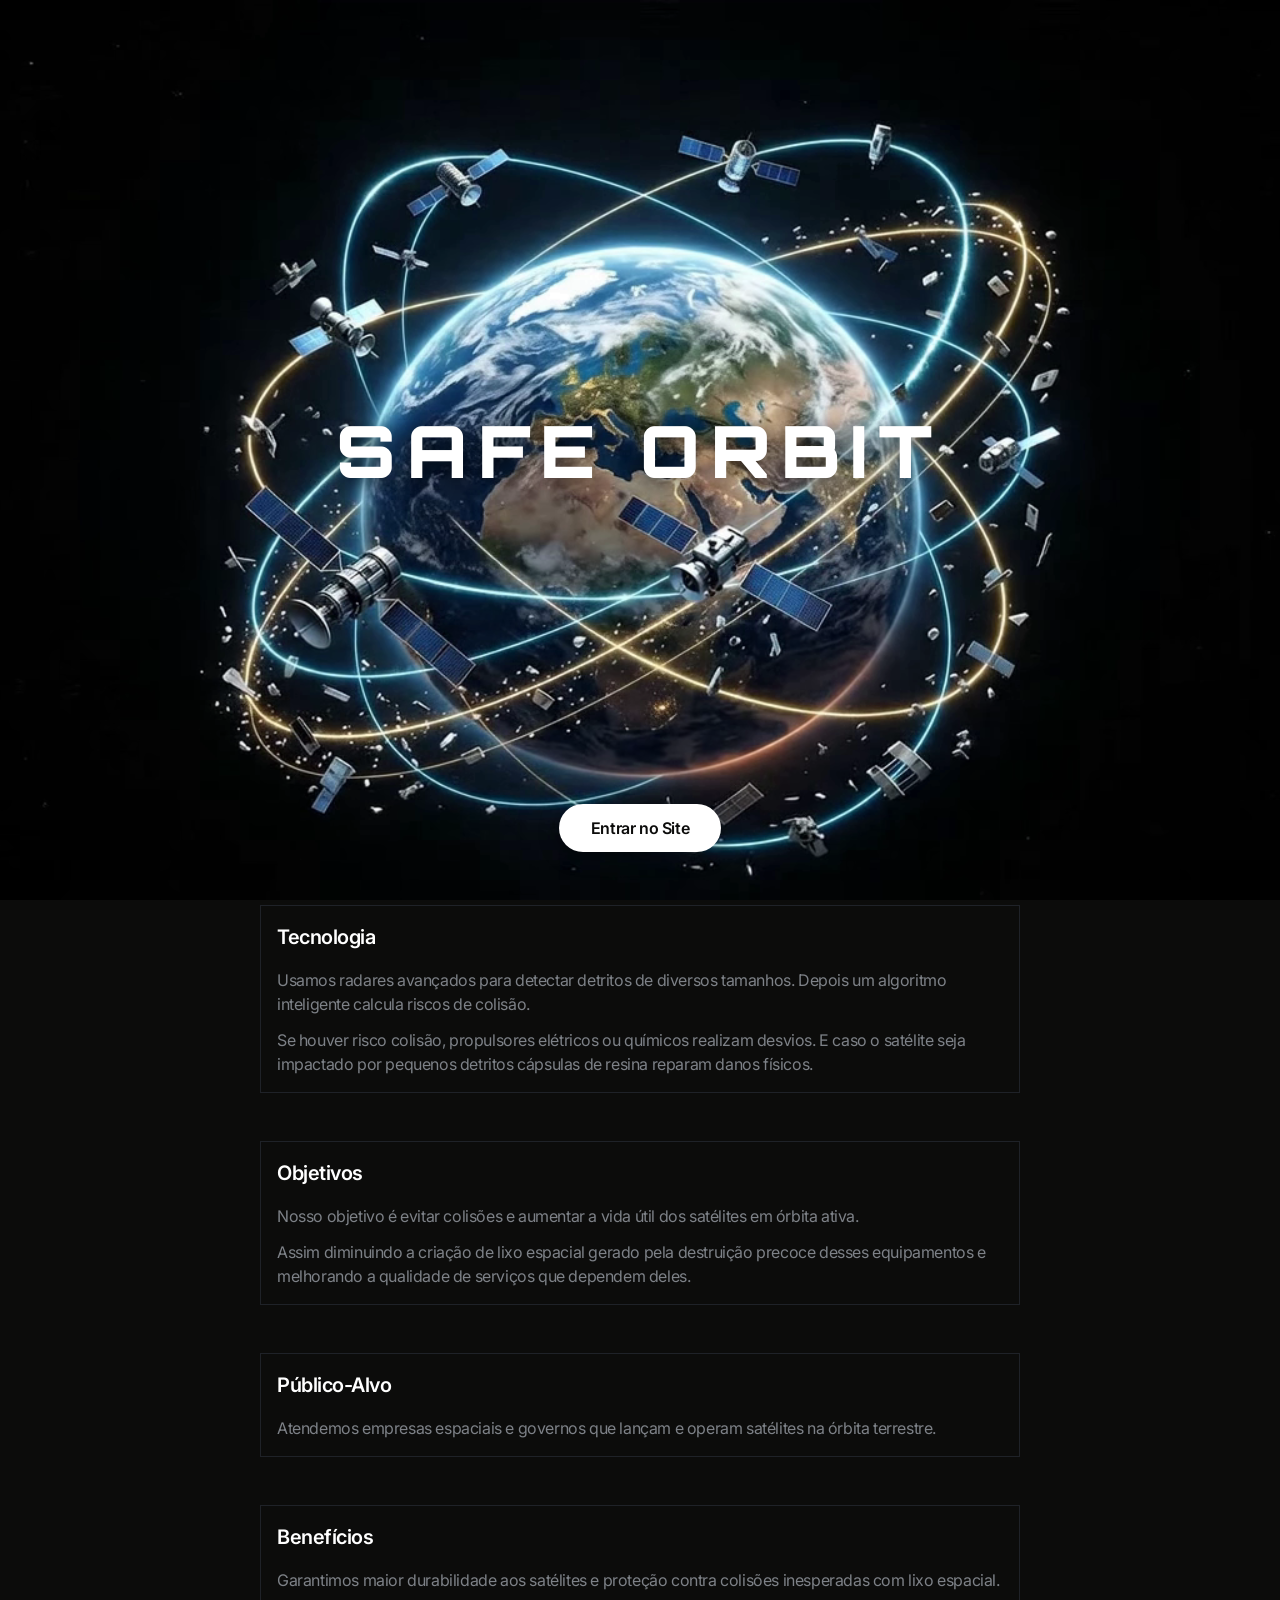
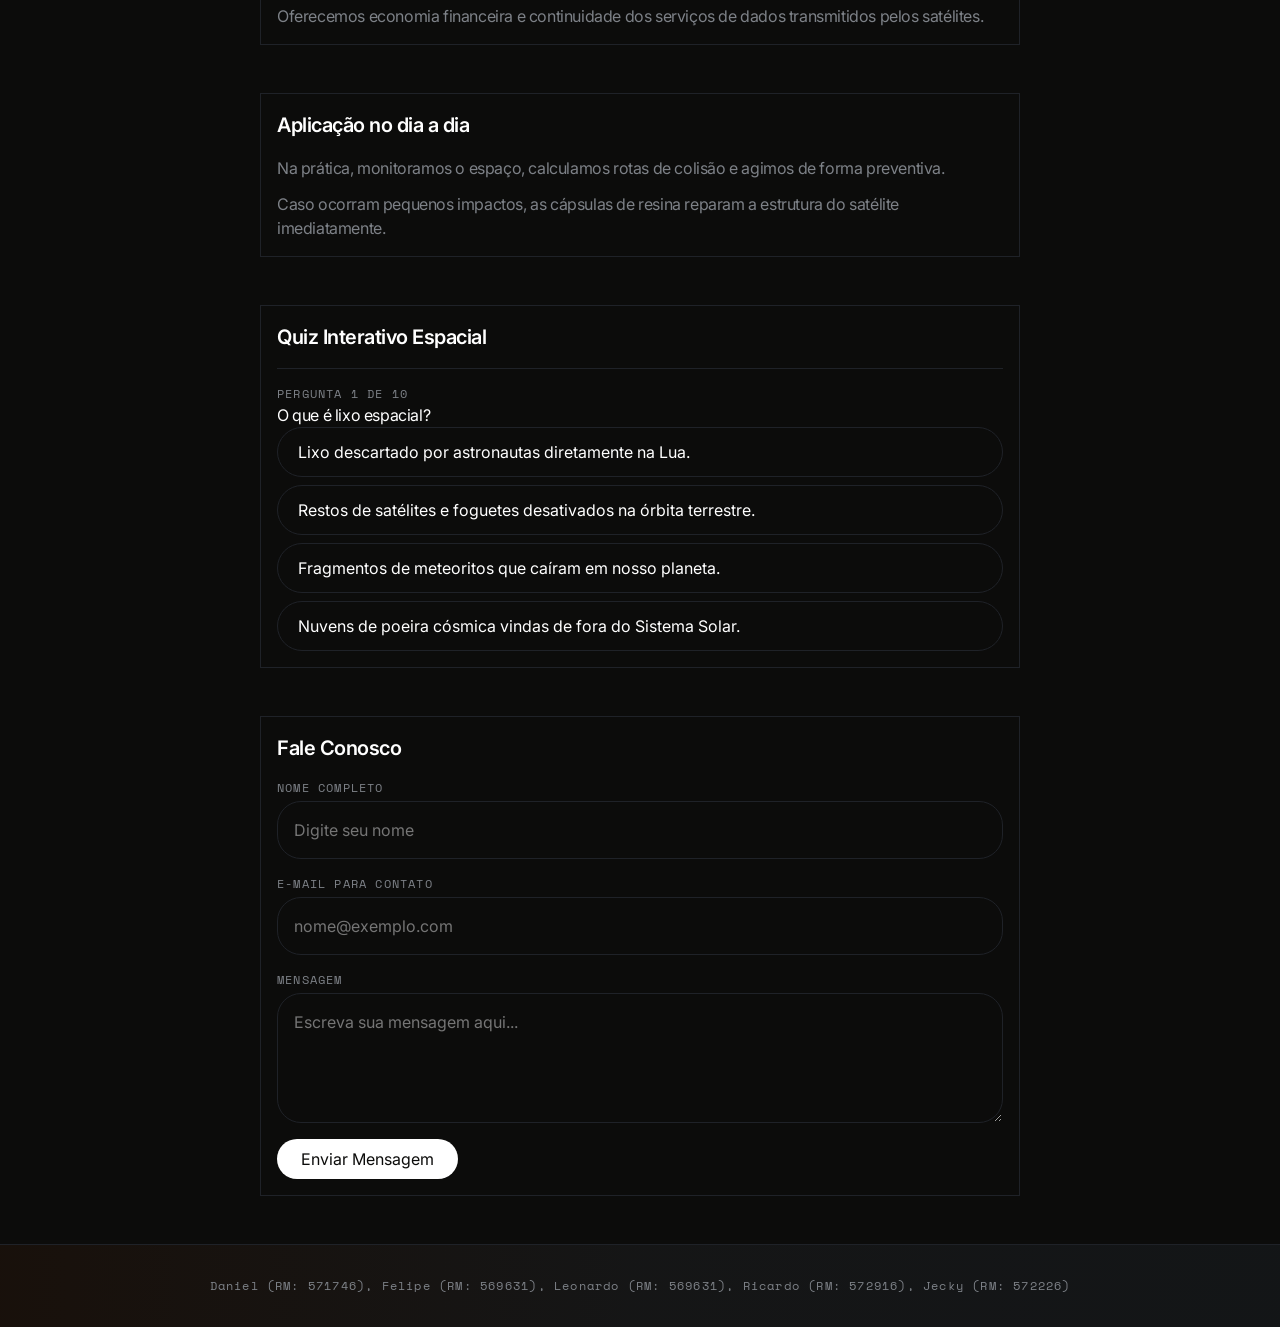
<file: index.html>
<!DOCTYPE html>
<html lang="pt-br">
<head>
    <meta charset="UTF-8">
    <meta name="viewport" content="width=device-width, initial-scale=1.0">
    <title>Safe Orbit - Monitoramento e Protecao Espacial</title>
    
    <link rel="preconnect" href="https://fonts.googleapis.com">
    <link rel="preconnect" href="https://fonts.gstatic.com" crossorigin>
    <link href="https://fonts.googleapis.com/css2?family=Inter:wght@400;600;700&family=Orbitron:wght@400;600;700;900&family=Space+Mono&display=swap" rel="stylesheet">
    
    <link rel="stylesheet" href="./src/css/reset.css">
    <link rel="stylesheet" href="./src/css/style.css">
    
    <script src="./src/js/script.js" defer></script>
</head>
<body class="tema-padrao">

    <!-- SPLASH SCREEN DE VIDEO (TELA DE ABERTURA) -->
    <div id="splash-screen">
        <div class="splash-content">
            <!-- Video em autoplay e mudo para conformidade com navegadores modernose acessibilidade -->
            <video id="splash-video" autoplay muted playsinline>
                <source src="./src/imgs/satelite_final.webm" type="video/webm">
                Seu navegador nao suporta a reproducao de videos em HTML5.
            </video>
            <!-- Titulo do grupo no meio do splash screen -->
            <h1 class="splash-titulo">Safe Orbit</h1>
            <!-- Botao de skip para pular a animacao -->
            <button id="splash-btn-pular" class="btn-site-splash">Entrar no Site</button>
        </div>
    </div>

    <!-- CABECALHO: Contem o nome da solucao, logo, navegacao e painel de temas -->
    <header>
        <div class="header-logo">
            <!-- Atributo alt obrigatorio pelo BRD -->
            <img src="./src/imgs/Logo-Safe-Orbit.png" alt="Logotipo da Safe Orbit mostrando um satelite em orbita da Terra" id="img-logo">
            <h1 id="logo">Safe Orbit</h1>
        </div>
        
        <!-- Menu de navegacao funcional entre as secoes do site -->
        <nav>
            <a href="#problema">Problema</a>
            <a href="#tecnologia">Tecnologias</a>
            <a href="#objetivos">Objetivos</a>
            <a href="#publico-alvo">Publico-Alvo</a>
            <a href="#beneficios">Beneficios</a>
            <a href="#aplicacoes">Dia a Dia</a>
            
            <!-- Painel para selecao dos 3 temas de fundo exigidos -->
            <div class="painel-temas">
                <button id="tema-padrao" class="tema-btn" title="Tema Escuro Padrao"></button>
                <button id="tema-cinza" class="tema-btn" title="Tema Cinza Claro"></button>
                <button id="tema-azul" class="tema-btn" title="Tema Azul Claro"></button>
            </div>
        </nav>
    </header>

    <!-- CONTAINER PRINCIPAL: Centraliza e organiza o conteudo em Flexbox -->
    <main class="container">
        
        <!-- SLIDESHOW: Galeria com 3 imagens relacionadas a Industria Espacial -->
        <section class="card slideshow-secao">
            <h2>Galeria Espacial</h2>
            <div class="slideshow-wrapper">
                <!-- Imagem inicial carregada. Atributo alt obrigatorio preenchido -->
                <img id="slideshow-img" src="./src/imgs/debris_orbit.png" alt="Ilustracao digital de satelites orbitando a Terra rodeados por pequenos detritos espaciais">
                <!-- Botoes de navegacao do slide -->
                <button id="slide-anterior" class="slide-ctrl-btn" aria-label="Slide anterior">&lt;</button>
                <button id="slide-proximo" class="slide-ctrl-btn" aria-label="Proximo slide">&gt;</button>
            </div>
        </section>

        <!-- SECAO 1: O Problema -->
        <section class="card" id="problema">
            <h2>Problema</h2>
            <p>
                O lixo espacial ameaça satélites na órbita terrestre, 
                existem pequenos detritos que não podem ser detectados por radares espaciais. 

            </p>
            <p>    
                Assim milhões desses detritos colidem com satélites, 
                provocando danos, diminuindo sua vida útil e afetando serviços que dependem desses satélites,
                como GPS, Internet, previsão do tempo entre muitos outros.
            </p>

        </section>

        <!-- SECAO 2: Tecnologia -->
        <section class="card" id="tecnologia">
            <h2>Tecnologia</h2>
            <p>
                Usamos radares avançados para detectar detritos de diversos tamanhos. 
                Depois um algoritmo inteligente calcula riscos de colisão.
            </p>
            <p>
                Se houver risco colisão, propulsores elétricos ou químicos realizam desvios. 
                E caso o satélite seja impactado por pequenos detritos cápsulas de resina reparam danos físicos.
            </p>
        </section>

        <!-- SECAO 3: Objetivos -->
        <section class="card" id="objetivos">
            <h2>Objetivos</h2>
            <p>
                Nosso objetivo é evitar colisões e aumentar a vida útil dos satélites em órbita ativa.
            </p>
            <p>
                Assim diminuindo a criação de lixo espacial gerado pela destruição precoce desses equipamentos e 
                melhorando a qualidade de serviços que dependem deles.
            </p>
        </section>

        <!-- SECAO 4: Publico-Alvo -->
        <section class="card" id="publico-alvo">
            <h2>Público-Alvo</h2>
            <p>
                Atendemos empresas espaciais e governos que lançam e operam satélites na órbita terrestre.
            </p>

        </section>

        <!-- SECAO 5: Beneficios -->
        <section class="card" id="beneficios">
            <h2>Benefícios</h2>
            <p>
                Garantimos maior durabilidade aos satélites e proteção contra colisões inesperadas com lixo espacial.
            </p>
            <p>
                Oferecemos economia financeira e continuidade dos serviços de dados transmitidos pelos satélites.
            </p>
        </section>

        <!-- SECAO 6: Aplicacoes no dia a dia -->
        <section class="card" id="aplicacoes">
            <h2>Aplicação no dia a dia</h2>
            <p>
                Na prática, monitoramos o espaço, calculamos rotas de colisão e agimos de forma preventiva.
            </p>
            <p>
                Caso ocorram pequenos impactos, as cápsulas de resina reparam a estrutura do satélite imediatamente.
            </p>
        </section>

        <!-- Quiz Dinamico Interativo de 10 perguntas -->
        <section class="card" id="quiz">
            <h2>Quiz Interativo Espacial</h2>
            <div class="quiz-wrapper">
                <!-- Container das perguntas (Exibido inicialmente) -->
                <div id="quiz-pergunta-container">
                    <div id="quiz-numero-pergunta">Carregando...</div>
                    <p id="quiz-pergunta-texto"></p>
                    <div id="quiz-opcoes-container" class="quiz-opcoes-grid">
                        <!-- As opcoes de resposta serao inseridas dinamicamente via JS -->
                    </div>
                </div>
                <!-- Container do Resultado (Escondido inicialmente) -->
                <div id="quiz-resultado-container" style="display: none;">
                    <h3>Quiz Concluido!</h3>
                    <p id="quiz-resultado-texto"></p>
                    <button id="quiz-reiniciar" class="btn-site">Jogar Novamente</button>
                </div>
            </div>
        </section>

        <!-- SECAO EXTRA: Formulario de Contato com Valuacao JavaScript -->
        <section class="card" id="contato">
            <h2>Fale Conosco</h2>
            <!-- A acao e barrada pelo JS se houver campos em branco -->
            <form id="formulario-contato" class="form-contato">
                <div class="form-grupo">
                    <label for="form-nome">Nome Completo</label>
                    <input type="text" id="form-nome" placeholder="Digite seu nome">
                </div>
                <div class="form-grupo">
                    <label for="form-email">E-mail para Contato</label>
                    <input type="email" id="form-email" placeholder="nome@exemplo.com">
                </div>
                <div class="form-grupo">
                    <label for="form-mensagem">Mensagem</label>
                    <textarea id="form-mensagem" rows="4" placeholder="Escreva sua mensagem aqui..."></textarea>
                </div>
                <button type="submit" class="btn-site">Enviar Mensagem</button>
                <!-- Texto que recebe mensagem de erro do JS se houver campo vazio -->
                <p id="form-erro-mensagem"></p>
            </form>
        </section>

    </main>

    <!-- RODAPE: Deve conter EXCLUSIVAMENTE o primeiro nome e o RM dos integrantes -->
    <footer id="rodape">
        Daniel (RM: 571746), Felipe (RM: 569631), Leonardo (RM: 569631), Ricardo (RM: 572916), Jecky (RM: 572226)
    </footer>

</body>
</html>
</file>
<file: src/css/style.css>
/* ==========================================================================
   ARQUIVO DE ESTILOS PRINCIPAL - SAFE ORBIT (ESTILO xAI)
   Este arquivo implementa a identidade visual inspirada no xAI:
   Midnight Command Center (Fundo Deep Midnight, botoes pill-shaped,
   fontes Inter/Space Mono e design minimalista e técnico).
   Comentarios em portugues para auxiliar iniciantes na programacao.
   ========================================================================== */

/* --- CONFIGURACOES DE FONTES E VARIAVEIS GERAIS (DESIGN.md) --- */
:root {
    /* Fontes do Sistema xAI (Substitutos recomendados no DESIGN.md) */
    --font-universalsans: 'Inter', ui-sans-serif, system-ui, -apple-system, sans-serif;
    --font-geistmono: 'Space Mono', ui-monospace, monospace;

    /* Escala de Espacamento */
    --spacing-4: 4px;
    --spacing-8: 8px;
    --spacing-12: 12px;
    --spacing-16: 16px;
    --spacing-20: 20px;
    --spacing-24: 24px;
    --spacing-32: 32px;
    --spacing-40: 40px;
    --spacing-48: 48px;
    --spacing-64: 64px;
    --spacing-128: 128px;

    /* Dimensoes do Grid/Flex do Layout */
    --section-gap: var(--spacing-48);
    --card-padding: var(--spacing-16);
    --element-gap: var(--spacing-12);

    /* Arredondamento (Border Radius) do xAI */
    --radius-inputs: 24px;
    --radius-buttons: 9999px; /* Formato pílula (pill-shaped) */
    --radius-calloutcards: 0px; /* Borda reta (sharp) para cartoes de destaque */

    /* Efeitos de Sombra */
    --shadow-subtle: rgb(113, 113, 122) 0px 0px 0px 2px;
}

/* --- CONFIGURACOES DE CORES DOS 3 TEMAS (VARIAVEIS CSS) --- */

/* 1. Tema Padrao (xAI Classic - Deep Midnight) */
body.tema-padrao {
    --bg-pagina: #0c0c0b;            /* Deep Midnight Canvas */
    --bg-header: #0c0c0b;
    --bg-card: #0c0c0b;              /* Fundo escuro do cartao */
    --border-card: #1f2228;          /* Faded Steel */
    --text-principal: #ffffff;       /* Frost White */
    --text-secundario: #7d8187;      /* Muted Ash */
    --border-whisper: #474747;       /* Whisper Gray */
    --cor-destaque: #2563eb;         /* Electric Blue */
    --bg-input: #0c0c0b;             /* Fundo escuro para inputs */
    --bg-botao-preenchido: #ffffff;  /* Botao preenchido branco */
    --text-botao-preenchido: #0c0c0b;/* Texto escuro no botao */
    --gradient-rodape: linear-gradient(to right, rgba(255, 99, 8, 0.05), rgba(189, 201, 230, 0.05), rgba(151, 196, 255, 0.05));
}

/* 2. Tema Cinza-claro (Light Gray) */
body.tema-cinza {
    --bg-pagina: #d4d4d8;            /* Fundo cinza medio (Zinc-300) */
    --bg-header: #c4c4c7;            /* Cabecalho cinza ligeiramente mais escuro (Zinc-350) */
    --bg-card: #ffffff;              /* Cartoes brancos para contraste destacado */
    --border-card: #a1a1aa;          /* Bordas de divisao de cinza medio (Zinc-400) */
    --text-principal: #18181b;       /* Texto escuro (Zinc-900) */
    --text-secundario: #3f3f46;      /* Texto secundario (Zinc-700) */
    --border-whisper: #71717a;       /* Whisper Gray medio */
    --cor-destaque: #2563eb;         /* Detalhes em azul eletrico */
    --bg-input: #ffffff;             /* Fundo branco para inputs */
    --bg-botao-preenchido: #18181b;  /* Botao escuro */
    --text-botao-preenchido: #ffffff;/* Texto claro no botao */
    --gradient-rodape: linear-gradient(to right, rgba(0, 0, 0, 0.03), rgba(0, 0, 0, 0.08), rgba(0, 0, 0, 0.03));
}

/* 3. Tema Azul-claro (Light Blue) */
body.tema-azul {
    --bg-pagina: #bae6fd;            /* Fundo azul claro destacado (Sky-200) */
    --bg-header: #7dd3fc;            /* Cabecalho azul (Sky-300) */
    --bg-card: #ffffff;              /* Cartoes brancos para contraste */
    --border-card: #38bdf8;          /* Bordas azul celeste (Sky-400) */
    --text-principal: #0c4a6e;       /* Texto azul escuro (Sky-900) */
    --text-secundario: #1e3a8a;      /* Texto secundario azul marinho */
    --border-whisper: #0284c7;       /* Azul celeste escuro */
    --cor-destaque: #0284c7;         /* Destaques em azul celeste */
    --bg-input: #ffffff;             /* Fundo branco para inputs */
    --bg-botao-preenchido: #0c4a6e;  /* Botao escuro azul */
    --text-botao-preenchido: #ffffff;/* Texto claro no botao */
    --gradient-rodape: linear-gradient(to right, rgba(2, 132, 199, 0.04), rgba(56, 189, 248, 0.08), rgba(2, 132, 199, 0.04));
}

/* --- ESTILOS GERAIS DO CORPO (BODY) --- */
body {
    background-color: var(--bg-pagina);
    color: var(--text-principal);
    font-family: var(--font-universalsans);
    letter-spacing: -0.025em; /* Espacamento compacto do xAI */
    transition: background-color 0.4s ease, color 0.4s ease;
    display: flex;
    flex-direction: column;
    min-height: 100vh;
}

/* --- CABECALHO E NAVEGACAO (HEADER & NAV) --- */
header {
    background-color: var(--bg-header);
    border-bottom: 1px solid var(--border-card);
    padding: var(--spacing-16) var(--spacing-40);
    display: flex;
    flex-direction: row;
    justify-content: space-between;
    align-items: center;
    position: sticky;
    top: 0;
    z-index: 1000;
}

.header-logo {
    display: flex;
    align-items: center;
    gap: var(--spacing-12);
}

#img-logo {
    width: 48px;
    height: auto;
    filter: brightness(0.95); /* Deixa a logo ligeiramente integrada ao tema escuro */
}

#logo {
    font-size: 20px;
    color: var(--text-principal);
    font-weight: 600;
    letter-spacing: -0.025em;
}

/* Barra de Navegacao */
nav {
    display: flex;
    align-items: center;
    gap: var(--spacing-20);
}

nav a {
    color: var(--text-secundario);
    font-size: 14px;
    font-weight: 400;
    padding: 6px 0;
    transition: color 0.2s ease;
}

nav a:hover {
    color: var(--text-principal); /* Hover neutro sem sublinhado pesado */
}

/* Link ativo visualmente destacado usando borda inferior discreta */
nav a.active {
    color: var(--text-principal);
    border-bottom: 1px solid var(--text-principal);
}

/* --- SELETOR DE TEMAS (GHOST PILLS) --- */
.painel-temas {
    display: flex;
    gap: var(--spacing-8);
    margin-left: var(--spacing-16);
    border-left: 1px solid var(--border-card);
    padding-left: var(--spacing-16);
}

.tema-btn {
    border: 1px solid var(--border-whisper);
    width: 20px;
    height: 20px;
    border-radius: 50%;
    cursor: pointer;
    transition: transform 0.2s ease, border-color 0.2s ease;
}

.tema-btn:hover {
    transform: scale(1.15);
    border-color: var(--text-principal);
}

#tema-padrao { background-color: #0c0c0b; border: 1px solid #ffffff; }
#tema-cinza { background-color: #d4d4d8; border: 1px solid #71717a; }
#tema-azul { background-color: #bae6fd; border: 1px solid #0284c7; }

/* --- CONTEUDO PRINCIPAL (MAIN) --- */
.container {
    flex: 1;
    max-width: 800px; /* Layout centralizado e contido do xAI */
    width: 100%;
    margin: var(--section-gap) auto;
    padding: 0 var(--spacing-20);
    display: flex;
    flex-direction: column;
    gap: var(--section-gap); /* Espacamento vertical de 48px exigido pelo DESIGN.md */
}

/* --- CARTÕES DE DESTAQUE (CALLOUT CARDS) --- */
.card {
    background-color: var(--bg-card);
    border: 1px solid var(--border-card);
    border-radius: var(--radius-calloutcards); /* Borda reta (0px) obrigatoria pelo xAI */
    padding: var(--card-padding);             /* Padding de 16px obrigatorio */
    display: flex;
    flex-direction: column;
    gap: var(--element-gap);                  /* Espacamento interno de 12px */
    transition: border-color 0.3s ease;
}

.card:hover {
    border-color: var(--border-whisper); /* Mudanca sutil ao passar o mouse */
}

.card h2 {
    color: var(--text-principal);
    font-size: 20px;
    font-weight: 600;
    letter-spacing: -0.025em;
    padding-bottom: var(--spacing-4);
}

.card p {
    color: var(--text-secundario);
    font-size: 16px;
    line-height: 1.5; /* Altura de linha de 1.5 obrigatoria no DESIGN.md */
    text-align: left; /* Alinhamento a esquerda limpo */
}

/* --- SLIDESHOW (MINIMALISTA) --- */
.slideshow-secao {
    display: flex;
    flex-direction: column;
    gap: var(--element-gap);
}

.slideshow-wrapper {
    position: relative;
    width: 100%;
    height: 380px;
    border: 1px solid var(--border-card);
    border-radius: var(--radius-calloutcards); /* Borda de 0px conforme cartao */
    overflow: hidden;
    display: flex;
    align-items: center;
    justify-content: center;
}

#slideshow-img {
    width: 100%;
    height: 100%;
    object-fit: cover;
    filter: grayscale(0.2) contrast(1.1); /* Estilo de imagem levemente técnico */
}

/* Botoes de controle do slideshow (Estilo Ghost Primary Button - DESIGN.md) */
.slide-ctrl-btn {
    position: absolute;
    top: 50%;
    transform: translateY(-50%);
    background-color: rgba(12, 12, 11, 0.7); /* Deep Midnight com transparencia */
    color: var(--text-principal);
    border: 1px solid rgba(255, 255, 255, 0.25);
    font-size: 16px;
    padding: 8px 16px; /* Padding vertical 8px, horizontal 16px */
    cursor: pointer;
    border-radius: var(--radius-buttons); /* Totalmente arredondado (9999px) */
    font-family: var(--font-universalsans);
    transition: background-color 0.2s, border-color 0.2s;
    user-select: none;
}

.slide-ctrl-btn:hover {
    background-color: rgba(255, 255, 255, 0.1);
    border-color: var(--text-principal);
}

#slide-anterior { left: var(--spacing-16); }
#slide-proximo { right: var(--spacing-16); }

/* --- FORMULÁRIO DE CONTATO (ESTILO xAI INPUTS E CTAS) --- */
.form-contato {
    display: flex;
    flex-direction: column;
    gap: var(--spacing-16);
}

.form-grupo {
    display: flex;
    flex-direction: column;
    gap: var(--spacing-4);
}

/* Label de formulario estilo Badge/GeistMono */
.form-grupo label {
    font-family: var(--font-geistmono);
    font-size: 12px;
    letter-spacing: 0.1em; /* Espacamento largo para visual tecnico */
    color: var(--text-secundario);
    text-transform: uppercase;
}

/* Campos de Entrada Interativos (Interactive Text Input - DESIGN.md) */
.form-grupo input, 
.form-grupo textarea {
    background-color: var(--bg-input); /* Fundo dinamico de acordo com o tema */
    border: 1px solid var(--border-card);
    border-radius: var(--radius-inputs); /* Arredondamento de 24px */
    padding: var(--spacing-16);
    color: var(--text-principal);
    font-size: 16px;
    font-family: var(--font-universalsans);
    outline: none;
    transition: border-color 0.2s, box-shadow 0.2s, background-color 0.2s;
}

.form-grupo input:focus, 
.form-grupo textarea:focus {
    border-color: var(--cor-destaque);
    box-shadow: var(--shadow-subtle); /* Focus ring sutil exigido pelo DESIGN.md */
}

/* Botao Principal Preenchido (Filled Secondary Button - DESIGN.md) */
.btn-site {
    background-color: var(--bg-botao-preenchido); /* Fundo do botao dinamico */
    color: var(--text-botao-preenchido);          /* Cor do texto dinamica */
    border: none;
    padding: var(--spacing-8) var(--spacing-24); /* Padding confortavel */
    border-radius: var(--radius-buttons);    /* Pill-shaped 9999px */
    font-weight: 400;
    cursor: pointer;
    font-family: var(--font-universalsans);
    transition: background-color 0.2s, opacity 0.2s, filter 0.2s;
    align-self: flex-start;
}

.btn-site:hover {
    filter: brightness(0.9); /* Escurece sutilmente no hover, funcionando em qualquer tema */
}

#form-erro-mensagem {
    font-family: var(--font-geistmono);
    font-size: 12px;
    letter-spacing: 0.05em;
    margin-top: var(--spacing-4);
    display: none;
}

/* --- QUIZ DINÂMICO (VISUAL COM FONTES MONOSPACED) --- */
.quiz-wrapper {
    border-top: 1px solid var(--border-card);
    padding-top: var(--spacing-16);
    display: flex;
    flex-direction: column;
    gap: var(--spacing-16);
}

/* Badge indicadora no estilo GeistMono */
#quiz-numero-pergunta {
    font-family: var(--font-geistmono);
    font-size: 12px;
    color: var(--text-secundario);
    letter-spacing: 0.1em;
    text-transform: uppercase;
}

#quiz-pergunta-texto {
    font-size: 16px;
    font-weight: 400;
    line-height: 1.5;
    color: var(--text-principal);
}

/* Opcoes do quiz - Botoes de contorno sutil */
.quiz-opcoes-grid {
    display: flex;
    flex-direction: column;
    gap: var(--spacing-8);
}

.quiz-opcao-btn {
    background-color: transparent;
    color: var(--text-principal);
    border: 1px solid var(--border-card);
    border-radius: var(--radius-buttons); /* Pill-shaped 9999px */
    padding: var(--spacing-12) var(--spacing-20);
    text-align: left;
    cursor: pointer;
    font-family: var(--font-universalsans);
    transition: all 0.2s ease;
}

.quiz-opcao-btn:hover {
    background-color: rgba(255, 255, 255, 0.05);
    border-color: var(--text-principal);
}

/* Resultado do Quiz */
#quiz-resultado-container {
    text-align: center;
    padding: var(--spacing-20) 0;
    display: flex;
    flex-direction: column;
    align-items: center;
    gap: var(--spacing-16);
}

#quiz-resultado-texto {
    font-size: 18px;
    font-weight: 600;
    color: var(--text-principal);
}

/* --- RODAPE (FOOTER COM GRADIENTE xAI) --- */
footer {
    background: var(--gradient-rodape); /* Efeito decorativo sutil do xAI */
    color: var(--text-secundario);
    text-align: center;
    padding: var(--spacing-32);
    font-family: var(--font-geistmono); /* Texto tecnico em Space Mono */
    font-size: 12px;
    letter-spacing: 0.1em;
    border-top: 1px solid var(--border-card);
    margin-top: auto;
}

/* --- RESPONSIVIDADE ADAPTADA --- */
@media (max-width: 768px) {
    header {
        flex-direction: column;
        gap: var(--spacing-12);
        padding: var(--spacing-16);
    }

    nav {
        flex-wrap: wrap;
        justify-content: center;
        gap: var(--spacing-12);
    }

    .painel-temas {
        border-left: none;
        padding-left: 0;
        margin-left: 0;
    }

    .slideshow-wrapper {
        height: 240px;
    }

    .slide-ctrl-btn {
        padding: 6px 12px;
        font-size: 14px;
    }

    .container {
        margin: var(--spacing-24) auto;
    }
}

/* --- TELA DE ABERTURA (SPLASH SCREEN DE VIDEO) --- */
#splash-screen {
    position: fixed;
    top: 0;
    left: 0;
    width: 100vw;
    height: 100vh;
    background-color: #0c0c0b; /* Fundo escuro fixo */
    z-index: 99999;           /* z-index altissimo para sobrepor todo o site */
    display: flex;
    align-items: center;
    justify-content: center;
    transition: opacity 0.8s ease, visibility 0.8s ease; /* Efeito suave de desaparecimento */
}

/* Estado ocultado apos finalizacao */
#splash-screen.fade-out {
    opacity: 0;
    visibility: hidden;
}

.splash-content {
    position: relative;
    width: 100%;
    height: 100%;
    display: flex;
    align-items: center;
    justify-content: center;
}

#splash-video {
    width: 100%;
    height: 100%;
    object-fit: cover; /* Ajusta o video para cobrir toda a tela do navegador */
}

/* Botao de Pular/Entrar sutil sobre o video */
.btn-site-splash {
    position: absolute;
    bottom: var(--spacing-48);
    background-color: #ffffff; /* Sempre branco (Frost White) contra o fundo escuro do splash */
    color: #0c0c0b;            /* Sempre escuro (Deep Midnight) */
    border: none;
    padding: var(--spacing-12) var(--spacing-32);
    border-radius: var(--radius-buttons); /* Pill-shaped 9999px */
    font-weight: 600;
    cursor: pointer;
    font-family: var(--font-universalsans);
    letter-spacing: -0.025em;
    transition: background-color 0.2s, transform 0.2s;
    box-shadow: 0 4px 20px rgba(0, 0, 0, 0.4);
}

.btn-site-splash:hover {
    background-color: #e5e5e5;
    transform: scale(1.05);
}

/* Estilizacao do Titulo no meio do Splash Screen */
.splash-titulo {
    position: absolute;
    font-family: 'Orbitron', var(--font-universalsans);
    font-size: clamp(36px, 8vw, 72px); /* Responsivo para celulares e desktops */
    font-weight: 900;
    color: #ffffff;
    text-transform: uppercase;
    letter-spacing: 0.15em;
    text-shadow: 0 4px 20px rgba(0, 0, 0, 0.7);
    pointer-events: none; /* Garante que nao interfira em cliques na tela */
    text-align: center;
    padding: 0 var(--spacing-20);
    z-index: 10;
    animation: splashFadeIn 1.8s cubic-bezier(0.16, 1, 0.3, 1) forwards;
}

/* Animacao premium de entrada do titulo */
@keyframes splashFadeIn {
    0% {
        opacity: 0;
        transform: scale(0.92);
        letter-spacing: 0.05em;
    }
    100% {
        opacity: 1;
        transform: scale(1);
        letter-spacing: 0.15em;
    }
}
</file>
